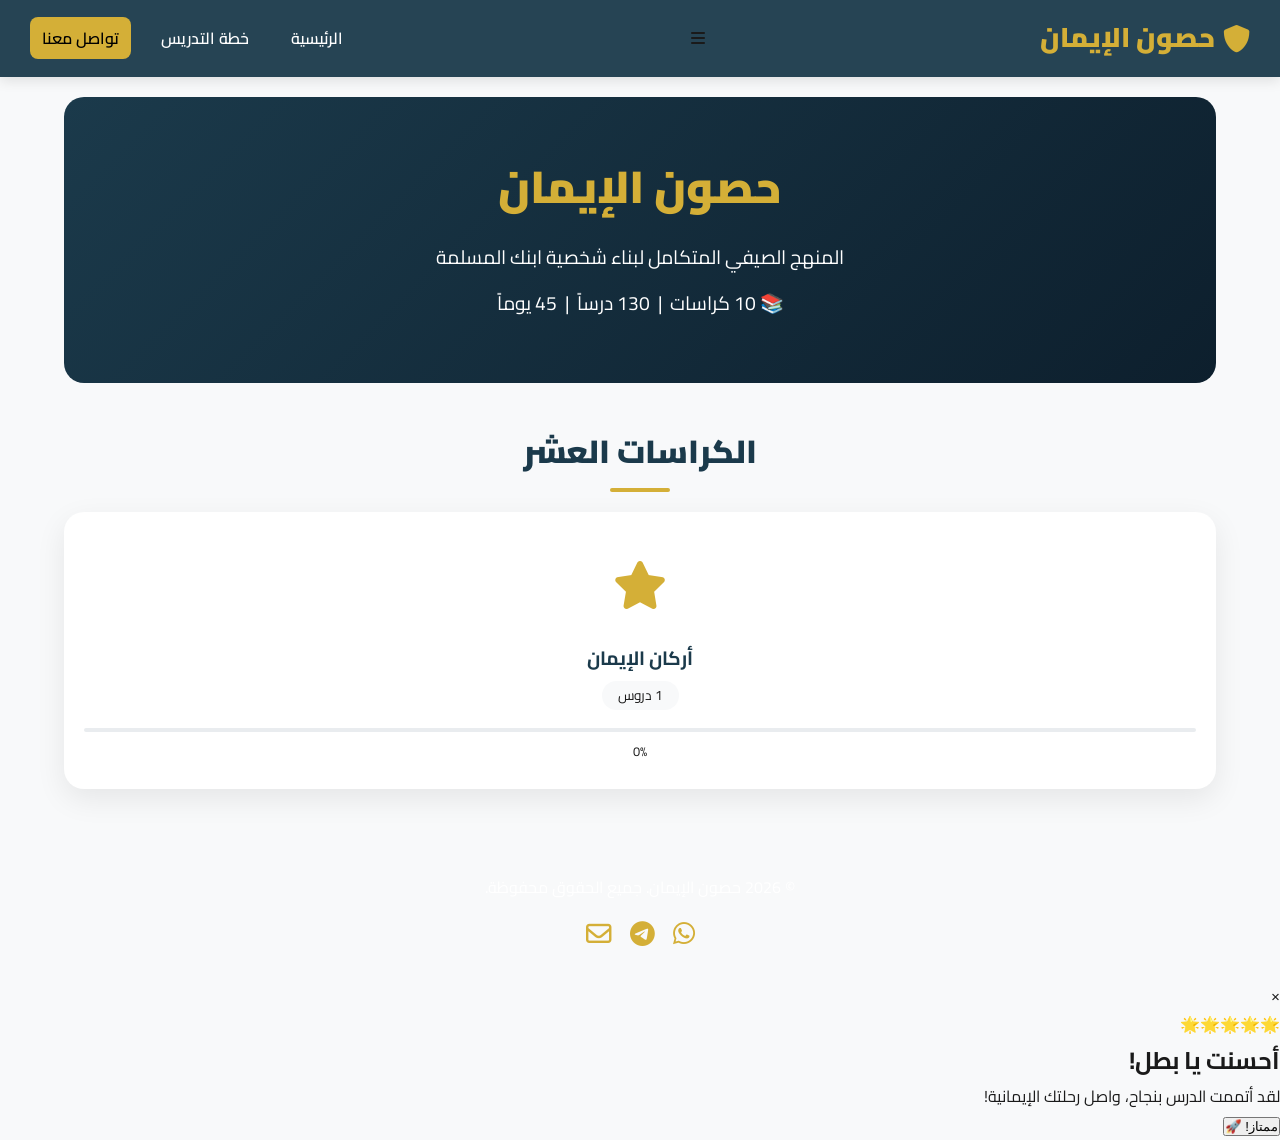
<file: index.html>
<!DOCTYPE html>
<html lang="ar" dir="rtl">
<head>
    <meta charset="UTF-8" />
    <meta name="viewport" content="width=device-width, initial-scale=1.0" />
    <title>حصون الإيمان – المنهج الصيفي</title>
    <link rel="preconnect" href="https://fonts.googleapis.com" />
    <link href="https://fonts.googleapis.com/css2?family=Cairo:wght@400;600;700;900&display=swap" rel="stylesheet" />
    <link rel="stylesheet" href="https://cdnjs.cloudflare.com/ajax/libs/font-awesome/6.0.0-beta3/css/all.min.css" />
    <link rel="stylesheet" href="css/style.css" />
    <style>
        /* تحسينات إضافية لعرض الدرس داخل الصفحة */
        .lesson-content {
            background: #fff;
            border-radius: 20px;
            padding: 30px 35px;
            box-shadow: var(--shadow);
            line-height: 1.9;
        }
        .lesson-content h2 {
            color: var(--primary-dark);
            border-right: 6px solid var(--gold);
            padding-right: 16px;
            margin-top: 30px;
            margin-bottom: 16px;
        }
        .lesson-content .verse {
            background: #f0f4f8;
            padding: 16px 24px;
            border-radius: 12px;
            border-right: 6px solid var(--gold);
            margin: 20px 0;
        }
        .lesson-content .tip-box {
            background: #e8f5e9;
            padding: 16px 24px;
            border-radius: 12px;
            border-right: 6px solid var(--green);
            margin: 20px 0;
        }
        .lesson-nav {
            display: flex;
            justify-content: space-between;
            align-items: center;
            gap: 12px;
            margin-top: 30px;
            flex-wrap: wrap;
        }
        .lesson-nav button {
            padding: 12px 28px;
            border: none;
            border-radius: 30px;
            font-weight: 700;
            cursor: pointer;
            transition: 0.2s;
            background: var(--primary-dark);
            color: #fff;
            display: inline-flex;
            align-items: center;
            gap: 8px;
        }
        .lesson-nav button:hover { transform: scale(1.03); opacity: 0.9; }
        .lesson-nav button:disabled { opacity: 0.5; cursor: not-allowed; }
        .btn-complete-lesson { background: var(--green) !important; }
        .btn-complete-lesson.done { background: #6c757d !important; }
        .share-btn { background: #1a73e8 !important; }
        .hidden { display: none; }
    </style>
</head>
<body>
    <!-- شريط التنقل -->
    <nav class="navbar">
        <a class="logo" onclick="navigateTo('home')"><i class="fas fa-shield-alt"></i> حصون الإيمان</a>
        <div class="hamburger" id="hamburger"><i class="fas fa-bars"></i></div>
        <ul class="nav-links" id="navLinks">
            <li><a onclick="navigateTo('home')">الرئيسية</a></li>
            <li><a onclick="navigateTo('plan')">خطة التدريس</a></li>
            <li><a class="btn-nav" onclick="navigateTo('contact')">تواصل معنا</a></li>
        </ul>
    </nav>

    <!-- الحاوية الرئيسية -->
    <div class="app-container" id="appContainer">
        <!-- سيتم تعبئتها بواسطة JavaScript -->
    </div>

    <!-- التذييل -->
    <footer>
        <p>© 2026 حصون الإيمان. جميع الحقوق محفوظة.</p>
        <div class="social-links">
            <a href="https://chat.whatsapp.com/ImbpCTYkTwHJvD9akTAIPD"><i class="fab fa-whatsapp"></i></a>
            <a href="https://t.me/+bHRjkt2DD_BmODhk"><i class="fab fa-telegram"></i></a>
            <a href="mailto:abukora8@gmail.com"><i class="far fa-envelope"></i></a>
        </div>
    </footer>

    <!-- نافذة التشجيع -->
    <div class="modal" id="cheerModal">
        <div class="modal-content">
            <span class="close-modal" onclick="closeModal()">&times;</span>
            <div class="stars">🌟🌟🌟🌟🌟</div>
            <h2 id="cheerMessage">أحسنت يا بطل!</h2>
            <p id="cheerDesc">لقد أتممت الدرس بنجاح، واصل رحلتك الإيمانية!</p>
            <button class="modal-btn" onclick="closeModal()">ممتاز! 🚀</button>
        </div>
    </div>

    <!-- تحميل البيانات والوظائف -->
    <script src="js/data.js"></script>
    <script>
        // ==================== دوال التقدم ====================
        function getProgressKey(courseId, lessonIndex) {
            return `hosoonaliman_progress_${courseId}_${lessonIndex}`;
        }
        function isLessonDone(courseId, lessonIndex) {
            return localStorage.getItem(getProgressKey(courseId, lessonIndex)) === 'true';
        }
        function getCourseProgress(courseId) {
            const course = courses.find(c => c.id === courseId);
            if (!course) return 0;
            let done = 0;
            course.lessons.forEach((_, idx) => {
                if (isLessonDone(courseId, idx)) done++;
            });
            return Math.round((done / course.lessons.length) * 100);
        }

        // ==================== التنقل بين الأقسام ====================
        let currentSection = 'home';
        let currentCourseId = null;
        let currentLessonIndex = null;

        function navigateTo(section) {
            if (section === 'home') {
                currentSection = 'home';
                currentCourseId = null;
                currentLessonIndex = null;
            } else if (section === 'plan') {
                currentSection = 'plan';
            } else if (section === 'contact') {
                currentSection = 'contact';
            } else if (section.startsWith('course-')) {
                currentSection = 'course';
                currentCourseId = parseInt(section.split('-')[1]);
                currentLessonIndex = null;
            } else if (section.startsWith('lesson-')) {
                currentSection = 'lesson';
                const parts = section.split('-');
                currentCourseId = parseInt(parts[1]);
                currentLessonIndex = parseInt(parts[2]);
            }
            renderSection();
            window.scrollTo({ top: 0, behavior: 'smooth' });
            document.getElementById('navLinks').classList.remove('active');
        }

        // ==================== العرض ====================
        function renderSection() {
            const container = document.getElementById('appContainer');
            let html = '';
            switch (currentSection) {
                case 'home': html = renderHome(); break;
                case 'plan': html = renderPlan(); break;
                case 'contact': html = renderContact(); break;
                case 'course': html = renderCourse(currentCourseId); break;
                case 'lesson': html = renderLesson(currentCourseId, currentLessonIndex); break;
                default: html = renderHome();
            }
            container.innerHTML = html;
            // ربط الأحداث بعد التحميل
            if (currentSection === 'lesson') {
                attachLessonEvents();
            }
        }

        // ---------- الصفحة الرئيسية ----------
        function renderHome() {
            let gridHtml = '';
            courses.forEach(c => {
                const pct = getCourseProgress(c.id);
                gridHtml += `
                    <div class="course-card" onclick="navigateTo('course-${c.id}')">
                        <div class="icon"><i class="fas ${c.icon}" style="color:${c.color}"></i></div>
                        <h3>${c.title}</h3>
                        <div class="badge">${c.lessons.length} دروس</div>
                        <div class="progress-indicator"><div class="fill" style="width:${pct}%;"></div></div>
                        <span style="font-size:0.8rem;color:var(--text-light);">${pct}%</span>
                    </div>
                `;
            });
            return `
                <div class="hero">
                    <h1>حصون الإيمان</h1>
                    <p>المنهج الصيفي المتكامل لبناء شخصية ابنك المسلمة</p>
                    <p class="sub-meta">📚 10 كراسات &nbsp;|&nbsp; 130 درساً &nbsp;|&nbsp; 45 يوماً</p>
                </div>
                <h2 class="section-title">الكراسات العشر</h2>
                <div class="courses-grid">${gridHtml}</div>
            `;
        }

        // ---------- خطة التدريس ----------
        function renderPlan() {
            const days = ["السبت", "الأحد", "الإثنين", "الثلاثاء", "الأربعاء", "الخميس"];
            let rows = '';
            for (let i = 0; i < 30; i++) {
                const week = Math.floor(i / 6) + 1;
                const dayName = days[i % 6];
                const c1 = courses[i % courses.length].title;
                const c2 = courses[(i + 3) % courses.length].title;
                const c3 = courses[(i + 6) % courses.length].title;
                rows += `<tr><td>${dayName} (أسبوع ${week})</td><td>${c1}</td><td>${c2}</td><td>${c3}</td></tr>`;
            }
            return `
                <h2 class="section-title">📅 خطة التدريس اليومية</h2>
                <div class="plan-wrapper">
                    <table>
                        <thead><tr><th>اليوم</th><th>الحصة الأولى</th><th>الحصة الثانية</th><th>الحصة الثالثة</th></tr></thead>
                        <tbody>${rows}</tbody>
                    </table>
                </div>
            `;
        }

        // ---------- التواصل ----------
        function renderContact() {
            return `
                <div class="contact-box">
                    <h2><i class="fas fa-headset"></i> تواصل معنا</h2>
                    <p style="font-size:1.1rem;color:var(--text-light);">للاستفسارات أو الدعم الفني</p>
                    <div class="contact-buttons">
                        <a href="https://chat.whatsapp.com/ImbpCTYkTwHJvD9akTAIPD" target="_blank" class="wa"><i class="fab fa-whatsapp"></i> واتساب</a>
                        <a href="https://t.me/+bHRjkt2DD_BmODhk" class="tg"><i class="fab fa-telegram"></i> تليجرام</a>
                        <a href="mailto:abukora8@gmail.com" class="em"><i class="far fa-envelope"></i> البريد الإلكتروني</a>
                    </div>
                </div>
            `;
        }

        // ---------- عرض الكراسة (قائمة الدروس) ----------
        function renderCourse(courseId) {
            const course = courses.find(c => c.id === courseId);
            if (!course) return '<p>الكراسة غير موجودة.</p>';
            let lessonsHtml = course.lessons.map((l, idx) => {
                const done = isLessonDone(courseId, idx);
                return `
                    <div class="lesson-item" onclick="navigateTo('lesson-${courseId}-${idx}')">
                        <div class="lesson-number">${idx+1}</div>
                        <div class="lesson-title">${l.title}</div>
                        <div class="lesson-status">${done ? '<i class="fas fa-check-circle" style="color:var(--green);"></i>' : ''}</div>
                    </div>
                `;
            }).join('');
            return `
                <div class="course-header">
                    <button class="btn-back" onclick="navigateTo('home')"><i class="fas fa-arrow-right"></i> العودة</button>
                    <span class="course-title">${course.title}</span>
                    <span class="course-stats"><i class="fas fa-book"></i> ${course.lessons.length} درس · ${getCourseProgress(courseId)}% مكتمل</span>
                </div>
                <div class="lessons-list">${lessonsHtml}</div>
            `;
        }

        // ---------- عرض الدرس المفصل ----------
        function renderLesson(courseId, lessonIndex) {
            const course = courses.find(c => c.id === courseId);
            if (!course || !course.lessons[lessonIndex]) {
                return '<p>الدرس غير موجود.</p>';
            }
            const lesson = course.lessons[lessonIndex];
            const total = course.lessons.length;
            const done = isLessonDone(courseId, lessonIndex);

            // تحسين المحتوى: إضافة تنسيقات تلقائية
            let contentHtml = lesson.content;
            // يمكنك إضافة معالجة إضافية هنا لتقسيم المحتوى إلى عناصر HTML

            const prevIdx = lessonIndex - 1;
            const nextIdx = lessonIndex + 1;

            return `
                <div class="course-header">
                    <button class="btn-back" onclick="navigateTo('course-${courseId}')"><i class="fas fa-arrow-right"></i> العودة للكراسة</button>
                    <span class="course-title">${course.title}</span>
                    <span class="course-stats">الدرس ${lessonIndex+1} من ${total}</span>
                </div>
                <div class="lesson-content">
                    <h1 style="margin-top:0;">${lesson.title}</h1>
                    ${contentHtml}
                </div>
                <div class="lesson-nav">
                    <div>
                        <button onclick="navigateTo('lesson-${courseId}-${prevIdx}')" ${prevIdx < 0 ? 'disabled' : ''}>
                            <i class="fas fa-arrow-right"></i> السابق
                        </button>
                        <button onclick="navigateTo('lesson-${courseId}-${nextIdx}')" ${nextIdx >= total ? 'disabled' : ''}>
                            التالي <i class="fas fa-arrow-left"></i>
                        </button>
                    </div>
                    <div style="display:flex;gap:10px;flex-wrap:wrap;">
                        <button class="btn-complete-lesson ${done ? 'done' : ''}" onclick="completeLessonFromView(${courseId}, ${lessonIndex})">
                            ${done ? '<i class="fas fa-check-circle"></i> مكتمل' : '<i class="fas fa-check"></i> أتممت هذا الدرس'}
                        </button>
                        <button class="share-btn" onclick="shareLesson()"><i class="fas fa-share-alt"></i> مشاركة</button>
                    </div>
                </div>
            `;
        }

        // ==================== دوال التفاعل ====================
 

        function showCheerMessage(stars, title, desc) {
            document.querySelector('#cheerModal .stars').textContent = stars;
            document.getElementById('cheerMessage').textContent = title;
            document.getElementById('cheerDesc').textContent = desc;
            document.getElementById('cheerModal').style.display = 'flex';
        }

        function closeModal() {
            document.getElementById('cheerModal').style.display = 'none';
        }
        document.getElementById('cheerModal').addEventListener('click', function(e) {
            if (e.target === this) closeModal();
        });

        function shareLesson() {
            const url = window.location.href;
            if (navigator.share) {
                navigator.share({ title: document.title, url: url });
            } else {
                navigator.clipboard.writeText(url).then(() => alert('تم نسخ رابط الدرس!'));
            }
        }

        function attachLessonEvents() {
            // لا حاجة لإضافية
        }

        // ==================== الهامبرغر ====================
        document.getElementById('hamburger').addEventListener('click', function() {
            document.getElementById('navLinks').classList.toggle('active');
        });

        // ==================== التحميل الأولي ====================
        window.onload = function() {
            navigateTo('home');
        };
    </script>
</body>
</html>
</file>
<file: css/style.css>
:root {
    --primary-dark: #1B3A4B;
    --gold: #D4AF37;
    --green: #2E8B57;
    --white: #FFFFFF;
    --light-bg: #F8F9FA;
    --text-dark: #1a1a1a;
    --shadow: 0 10px 30px rgba(0,0,0,0.08);
    --radius: 20px;
    --font: 'Cairo', sans-serif;
}

* { margin:0; padding:0; box-sizing:border-box; }
body {
    font-family: var(--font);
    background: var(--light-bg);
    color: var(--text-dark);
    line-height: 1.8;
    scroll-behavior: smooth;
}
.navbar {
    background: rgba(27,58,75,0.95);
    backdrop-filter: blur(10px);
    padding: 14px 30px;
    display: flex;
    justify-content: space-between;
    align-items: center;
    position: sticky;
    top:0;
    z-index:1000;
    box-shadow: 0 4px 12px rgba(0,0,0,0.1);
}
.navbar .logo { font-size:1.7rem; font-weight:900; color:var(--gold); display:flex; align-items:center; gap:8px; text-decoration:none; }
.nav-links { list-style:none; display:flex; gap:18px; align-items:center; }
.nav-links a { color:white; text-decoration:none; font-weight:600; padding:6px 12px; border-radius:8px; transition:0.2s; }
.nav-links a:hover { color:var(--gold-light); background:rgba(212,175,55,0.15); }
.btn-nav { background:var(--gold); color:#000 !important; padding:8px 22px; border-radius:30px; font-weight:700; }
.btn-nav:hover { background:var(--gold-light) !important; }

.app-container { max-width:1200px; margin:0 auto; padding:20px 24px; min-height:70vh; }

.hero {
    background: linear-gradient(135deg, #1B3A4B 0%, #0D1F2D 100%);
    border-radius: var(--radius);
    padding: 50px 30px;
    text-align: center;
    color: white;
    margin-bottom:40px;
}
.hero h1 { font-size:2.8rem; font-weight:900; color:var(--gold); }
.hero p { font-size:1.2rem; margin:12px 0; }

.section-title { text-align:center; color:var(--primary-dark); font-size:2rem; font-weight:900; margin:30px 0 20px; }
.section-title::after { content:''; display:block; width:60px; height:4px; background:var(--gold); margin:8px auto 0; border-radius:4px; }

.courses-grid {
    display: grid;
    grid-template-columns: repeat(auto-fit, minmax(240px,1fr));
    gap:24px;
}
.course-card {
    background:white;
    border-radius:var(--radius);
    padding:28px 18px 22px;
    text-align:center;
    box-shadow:var(--shadow);
    cursor:pointer;
    transition:0.25s;
    border:2px solid transparent;
}
.course-card:hover { transform:translateY(-6px); box-shadow:0 15px 40px rgba(0,0,0,0.12); border-color:var(--gold); }
.course-card .icon { font-size:3rem; margin-bottom:12px; }
.course-card h3 { color:var(--primary-dark); font-size:1.2rem; }
.course-card .badge { background:var(--light-bg); padding:2px 16px; border-radius:30px; font-size:0.85rem; color:var(--text-light); display:inline-block; margin:6px 0; }
.progress-indicator { height:4px; background:#e9ecef; border-radius:4px; overflow:hidden; margin:12px 0 4px; }
.progress-indicator .fill { height:100%; background:var(--gold); border-radius:4px; transition:width 0.5s; }

/* رأس الكراسة */
.course-header {
    display:flex;
    align-items:center;
    flex-wrap:wrap;
    gap:16px;
    background:white;
    padding:16px 24px;
    border-radius:var(--radius);
    box-shadow:var(--shadow);
    margin-bottom:28px;
}
.btn-back {
    background:var(--primary-dark);
    color:white;
    border:none;
    padding:10px 22px;
    border-radius:30px;
    font-weight:700;
    cursor:pointer;
    transition:0.2s;
    display:inline-flex;
    align-items:center;
    gap:8px;
    text-decoration:none;
}
.btn-back:hover { background:#0D1F2D; transform:scale(1.02); }
.course-title { font-size:1.8rem; color:var(--primary-dark); font-weight:900; flex:1; }
.course-stats { background:var(--light-bg); padding:4px 18px; border-radius:30px; font-size:0.95rem; color:var(--text-light); }

/* قائمة الدروس في صفحة الكراسة */
.lessons-list { display:flex; flex-direction:column; gap:12px; }
.lesson-item {
    display:flex;
    align-items:center;
    gap:16px;
    background:white;
    padding:14px 22px;
    border-radius:var(--radius-sm);
    box-shadow:0 2px 8px rgba(0,0,0,0.04);
    cursor:pointer;
    transition:0.2s;
    border-right:4px solid transparent;
}
.lesson-item:hover { background:#f8f9fa; border-right-color:var(--gold); }
.lesson-number { background:var(--primary-dark); color:white; width:32px; height:32px; border-radius:50%; display:flex; align-items:center; justify-content:center; font-weight:700; }
.lesson-title { flex:1; font-weight:600; }
.lesson-status { font-size:1.4rem; }

/* تذييل */
footer { background:var(--primary-darker); color:white; text-align:center; padding:24px 20px; margin-top:40px; }
.social-links { margin-top:10px; display:flex; justify-content:center; gap:18px; }
.social-links a { color:var(--gold); font-size:1.6rem; transition:0.2s; }
.social-links a:hover { color:var(--gold-light); transform:scale(1.15); }

/* استجابة */
@media (max-width:600px) {
    .hero h1 { font-size:2rem; }
    .course-title { font-size:1.4rem; }
    .navbar .logo { font-size:1.3rem; }
    .lesson-item { padding:12px 16px; }
}
</file>
